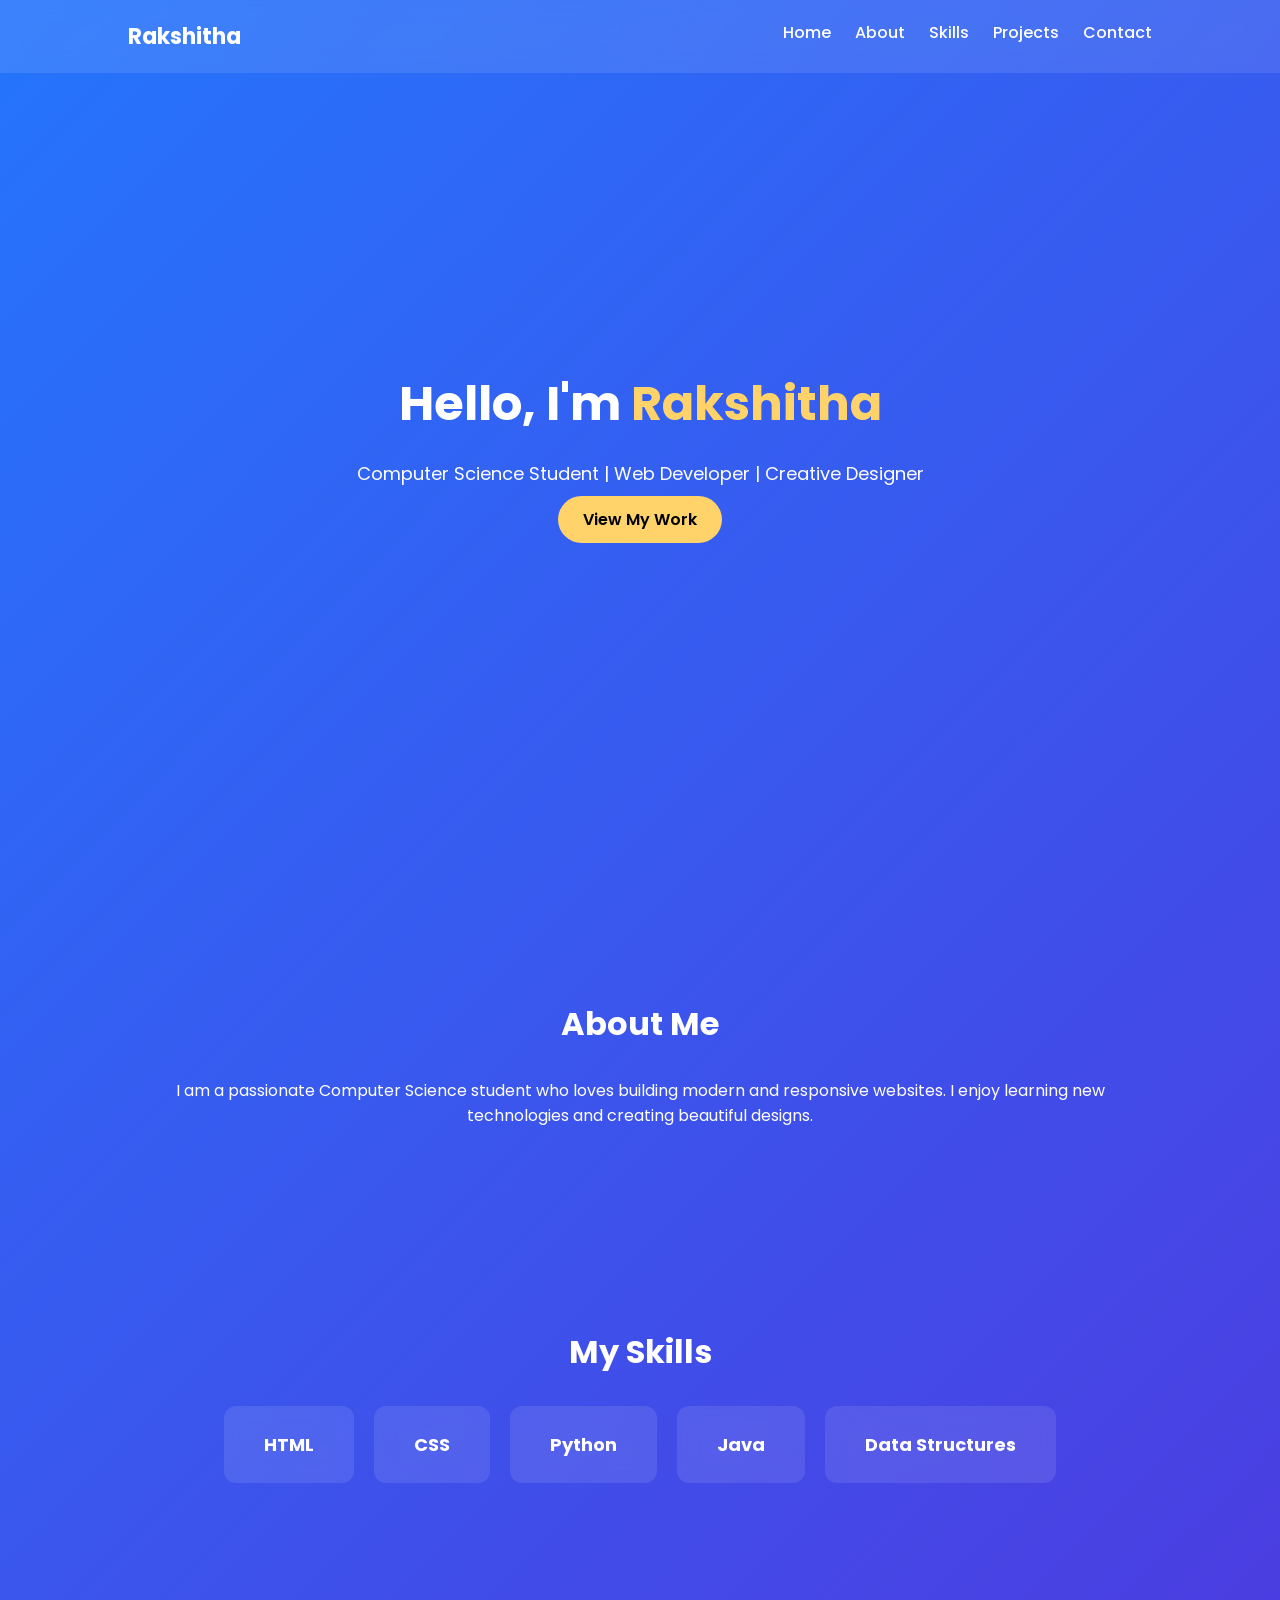
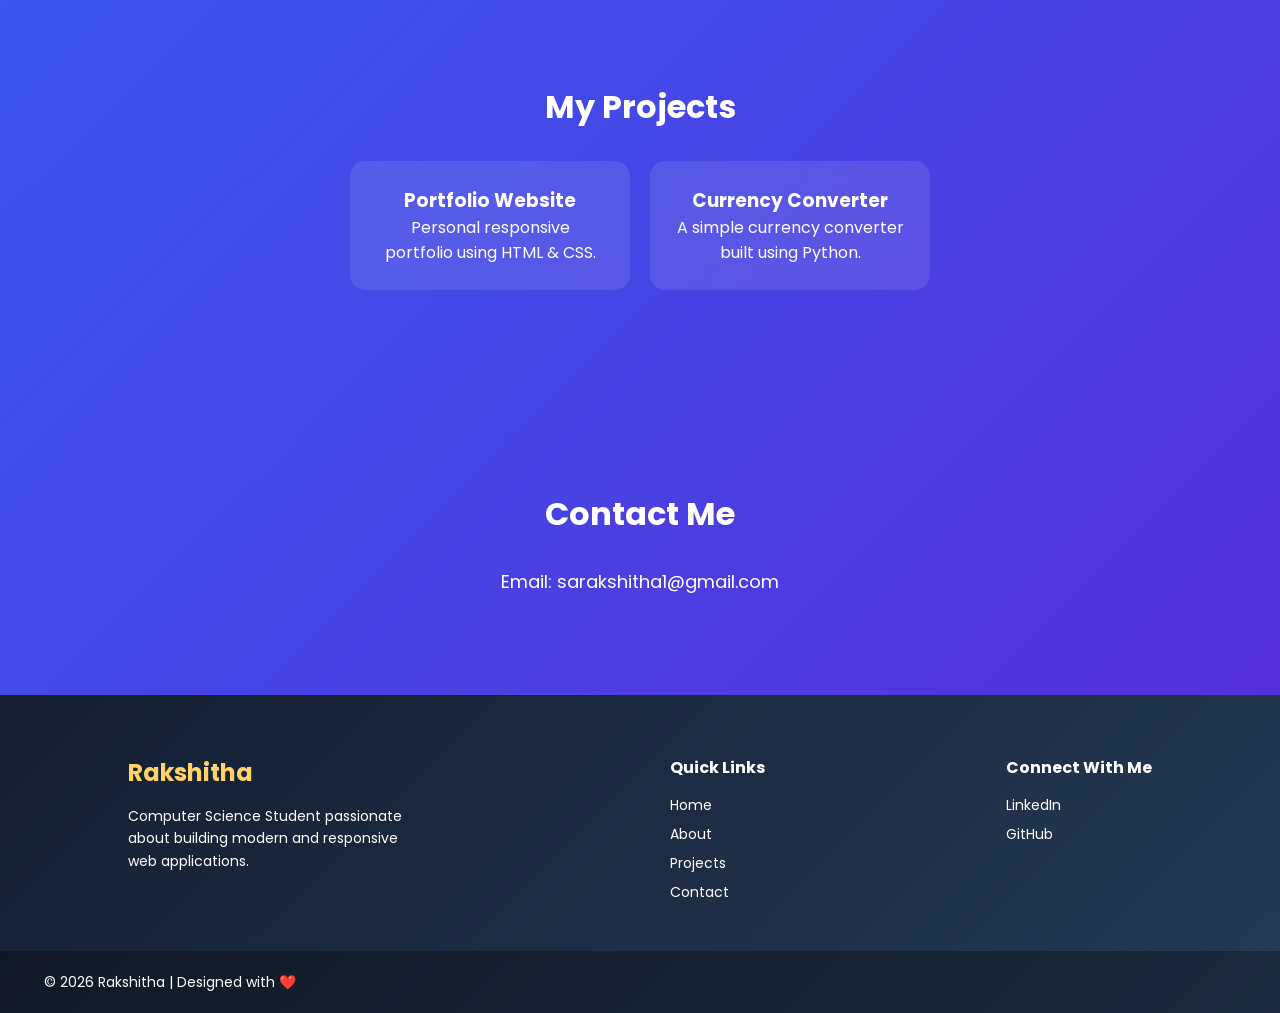
<file: index.html>
<!DOCTYPE html>
<html lang="en">
<head>
<meta charset="UTF-8">
<meta name="viewport" content="width=device-width, initial-scale=1.0">
<title>Rakshitha | Portfolio</title>

<link rel="stylesheet" href="style.css">

<link href="https://fonts.googleapis.com/css2?family=Poppins:wght@300;400;600;700&display=swap" rel="stylesheet">
</head>
<body>

<header>
    <div class="logo">Rakshitha</div>
    <nav>
        <a href="#home">Home</a>
        <a href="#about">About</a>
        <a href="#skills">Skills</a>
        <a href="#projects">Projects</a>
        <a href="#contact">Contact</a>
    </nav>
</header>

<section id="home" class="hero">
    <div class="hero-text">
        <h1>Hello, I'm <span>Rakshitha</span></h1>
        <p>Computer Science Student | Web Developer | Creative Designer</p>
        <a href="#projects" class="btn">View My Work</a>
    </div>
</section>

<section id="about" class="about">
    <h2>About Me</h2>
    <p>
        I am a passionate Computer Science student who loves building modern and responsive websites.
        I enjoy learning new technologies and creating beautiful designs.
    </p>
</section>
<section id="skills" class="skills">
    <h2>My Skills</h2>

    <div class="skills-container">

        <div class="skill-card">
            <h3>HTML</h3>
        </div>

        <div class="skill-card">
            <h3>CSS</h3>
        </div>

        <div class="skill-card">
            <h3>Python</h3>
        </div>

        <div class="skill-card">
            <h3>Java</h3>
        </div>

        <div class="skill-card">
            <h3>Data Structures</h3>
        </div>

        </div>

    </div>
</section>

<section id="projects" class="projects">
    <h2>My Projects</h2>
    <div class="project-container">
        <div class="card">
            <h3>Portfolio Website</h3>
            <p>Personal responsive portfolio using HTML & CSS.</p>
        </div>
            <a href="currency.html" style="text-decoration:none; color:white;">
    <div class="card">
        <h3>Currency Converter</h3>
        <p>A simple currency converter built using Python.</p>
    </div>
</a>
    </div>
</section>

<section id="contact" class="contact">
    <h2>Contact Me</h2>
    <p>Email: sarakshitha1@gmail.com</p>
</section>

<footer>
    <footer class="footer">
    <div class="footer-container">

        <div class="footer-about">
            <h3>Rakshitha</h3>
            <p>Computer Science Student passionate about building modern and responsive web applications.</p>
        </div>

        <div class="footer-links">
            <h4>Quick Links</h4>
            <a href="#home">Home</a>
            <a href="#about">About</a>
            <a href="#projects">Projects</a>
            <a href="#contact">Contact</a>
        </div>

        <div class="footer-social">
            <h4>Connect With Me</h4>
            <a href="https://www.linkedin.com/in/RAKSHITHA S A"target="_blank" rel="noopener noreferrer">LinkedIn</a>
            <a href="https://github.com/Rakshithaananda"target="_blank">GitHub</a>
        </div>

    </div>

    <div class="footer-bottom">
        <p>© 2026 Rakshitha | Designed with ❤️</p>
    </div>
</footer>

</body>
</html>
</file>
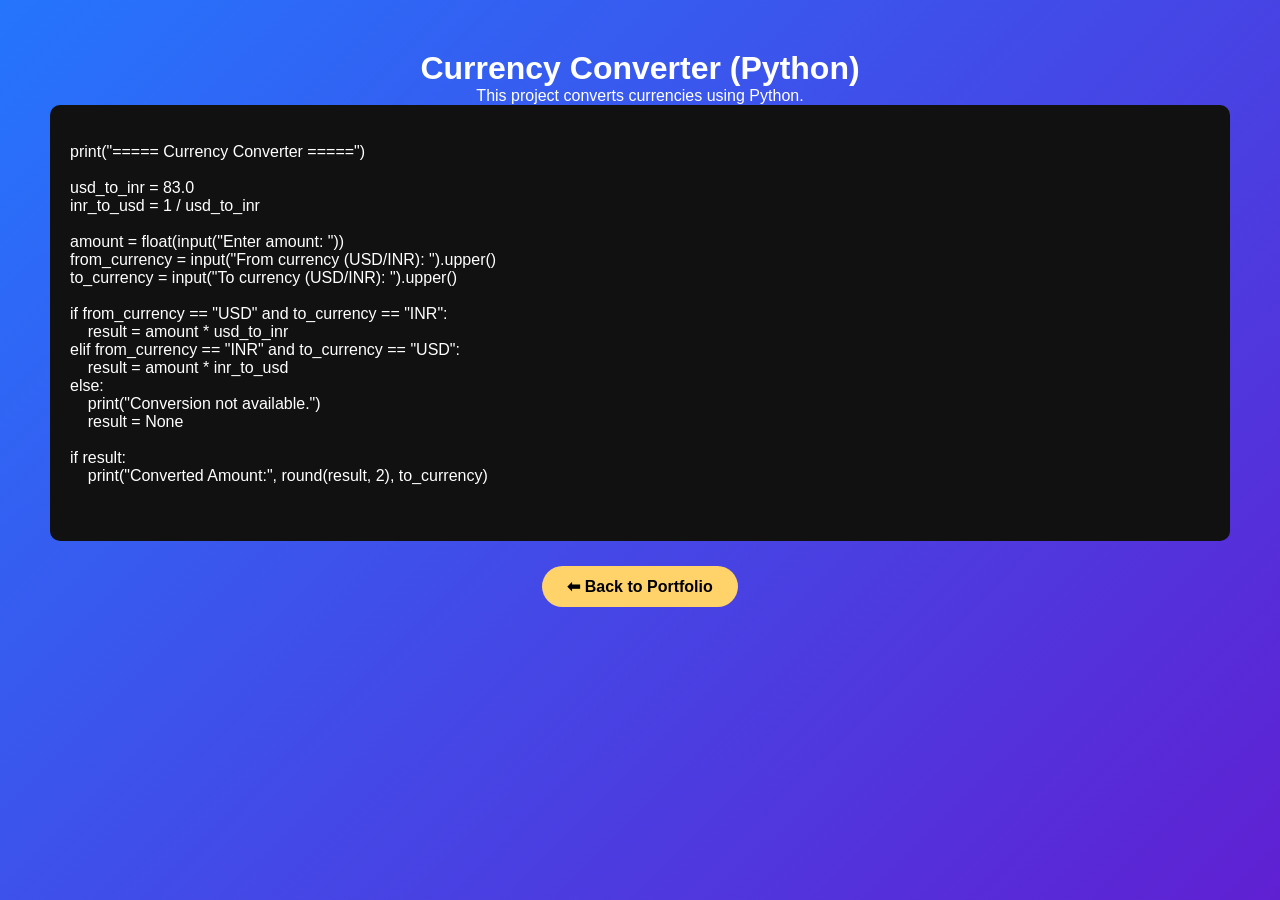
<file: currency.html>
<!DOCTYPE html>
<html>
<head>
    <title>Currency Converter Project</title>
    <link rel="stylesheet" href="style.css">
</head>
<body style="padding:50px; text-align:center;">

    <h1>Currency Converter (Python)</h1>
    <p>This project converts currencies using Python.</p>

    <pre style="text-align:left; background:#111; padding:20px; border-radius:10px; overflow:auto;">

print("===== Currency Converter =====")

usd_to_inr = 83.0
inr_to_usd = 1 / usd_to_inr

amount = float(input("Enter amount: "))
from_currency = input("From currency (USD/INR): ").upper()
to_currency = input("To currency (USD/INR): ").upper()

if from_currency == "USD" and to_currency == "INR":
    result = amount * usd_to_inr
elif from_currency == "INR" and to_currency == "USD":
    result = amount * inr_to_usd
else:
    print("Conversion not available.")
    result = None

if result:
    print("Converted Amount:", round(result, 2), to_currency)

    </pre>

    <br><br>
    <a href="index.html" class="btn">⬅ Back to Portfolio</a>

</body>
</html>
</file>
<file: style.css>
* {
    margin: 0;
    padding: 0;
    box-sizing: border-box;
    font-family: 'Poppins', sans-serif;
    scroll-behavior: smooth;
}

body {
    background: linear-gradient(-45deg, #667eea, #764ba2, #6a11cb, #2575fc);
    background-size: 400% 400%;
    animation: gradientBG 10s ease infinite;
    color: white;
}

@keyframes gradientBG {
    0% { background-position: 0% 50%; }
    50% { background-position: 100% 50%; }
    100% { background-position: 0% 50%; }
}

header {
    position: fixed;
    width: 100%;
    top: 0;
    display: flex;
    justify-content: space-between;
    padding: 20px 10%;
    background: rgba(255,255,255,0.1);
    backdrop-filter: blur(10px);
}

.logo {
    font-size: 22px;
    font-weight: 700;
}

nav a {
    text-decoration: none;
    color: white;
    margin-left: 20px;
    font-weight: 500;
    transition: 0.3s;
}

nav a:hover {
    color: #ffd369;
}

.hero {
    height: 100vh;
    display: flex;
    align-items: center;
    justify-content: center;
    text-align: center;
    padding: 0 20px;
}

.hero h1 {
    font-size: 48px;
}

.hero span {
    color: #ffd369;
}

.hero p {
    margin: 20px 0;
    font-size: 18px;
}

.btn {
    padding: 12px 25px;
    background: #ffd369;
    color: black;
    text-decoration: none;
    border-radius: 30px;
    font-weight: 600;
    transition: 0.3s;
}

.btn:hover {
    background: white;
    transform: scale(1.05);
}

section {
    padding: 100px 10%;
    text-align: center;
}

h2 {
    margin-bottom: 30px;
    font-size: 32px;
}

.project-container {
    display: flex;
    justify-content: center;
    gap: 20px;
    flex-wrap: wrap;
}

.card {
    background: rgba(255,255,255,0.1);
    padding: 25px;
    border-radius: 15px;
    width: 280px;
    transition: 0.3s;
    backdrop-filter: blur(10px);
}

.card:hover {
    transform: translateY(-10px);
    background: rgba(255,255,255,0.2);
}

.contact p {
    font-size: 18px;
}
/* ===== SKILLS SECTION ===== */

.skills {
    padding: 100px 10%;
    text-align: center;
}

.skills-container {
    display: flex;
    justify-content: center;
    flex-wrap: wrap;
    gap: 20px;
}

.skill-card {
    background: rgba(255,255,255,0.1);
    padding: 25px 40px;
    border-radius: 12px;
    backdrop-filter: blur(10px);
    transition: 0.3s;
    cursor: pointer;
}

.skill-card h3 {
    font-size: 18px;
}

.skill-card:hover {
    background: #ffd369;
    color: black;
    transform: translateY(-8px);
}

.footer {
    background: linear-gradient(135deg, #141e30, #243b55);
    padding-top: 60px;
    color: white;
}

.footer-container {
    display: flex;
    justify-content: space-between;
    flex-wrap: wrap;
    padding: 0 10%;
    gap: 40px;
}

.footer h3 {
    font-size: 24px;
    margin-bottom: 15px;
    color: #ffd369;
}

.footer h4 {
    margin-bottom: 15px;
}

.footer p {
    max-width: 300px;
    line-height: 1.6;
    font-size: 14px;
}

.footer-links a,
.footer-social a {
    display: block;
    text-decoration: none;
    color: white;
    margin-bottom: 8px;
    transition: 0.3s;
    font-size: 14px;
}

.footer-links a:hover,
.footer-social a:hover {
    color: #ffd369;
    transform: translateX(5px);
}

.footer-bottom {
    text-align: center;
    padding: 20px;
    margin-top: 40px;
    background: rgba(0,0,0,0.3);
    font-size: 14px;
}

/* Responsive Footer */
@media(max-width: 768px){
    .footer-container {
        flex-direction: column;
        text-align: center;
    }

    .footer p {
        margin: auto;
    }
}

/* Responsive */
@media(max-width: 768px){
    .hero h1 {
        font-size: 32px;
    }

    header {
        padding: 15px 5%;
    }

    nav a {
        margin-left: 10px;
        font-size: 14px;
    }
}
</file>
